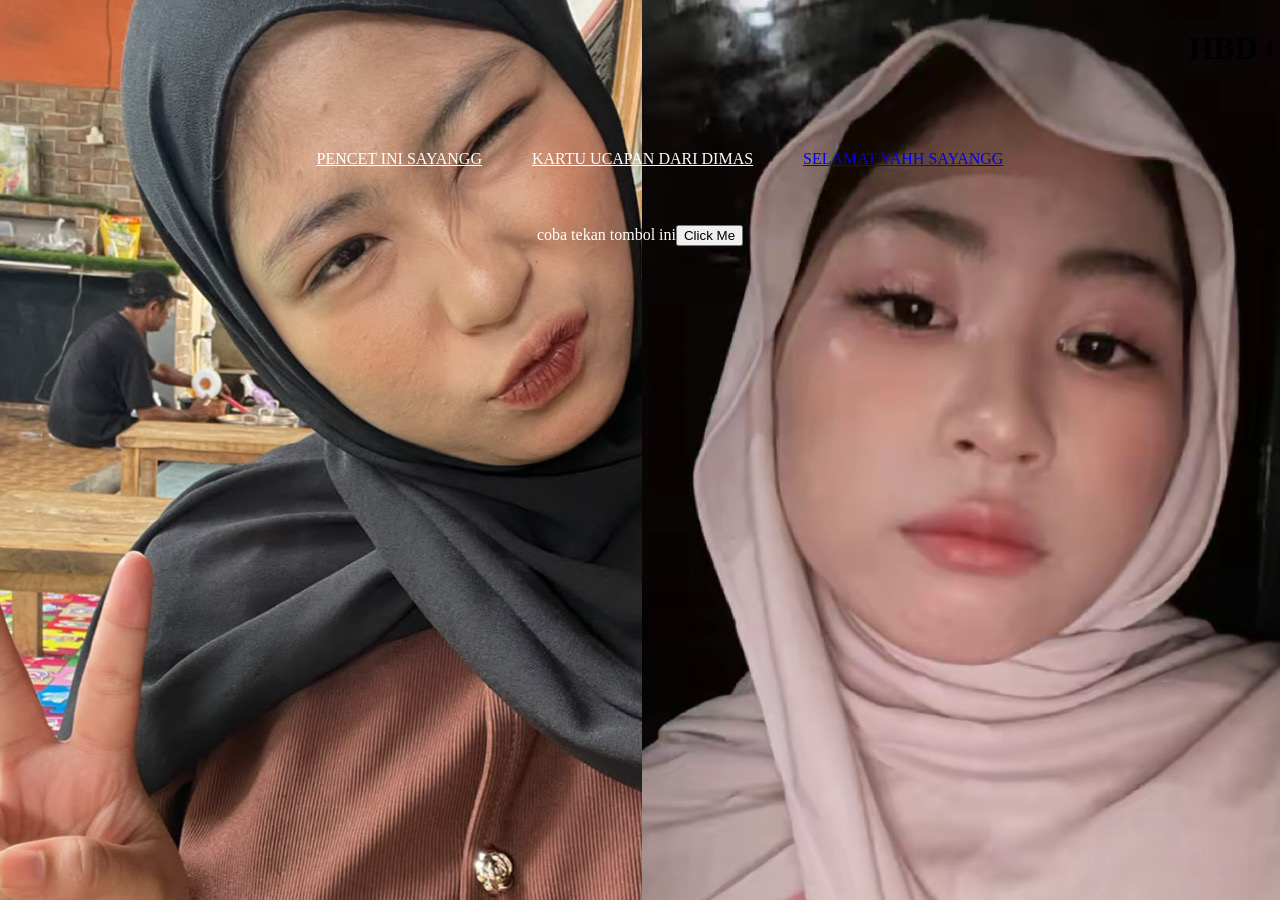
<file: index.html>
<!DOCTYPE html>
<html>
    <head>
        <meta charset="UTF-8">
        <meta name="viewport" content="style="width: 100%; height: auto;">
        <title>HAPPY BIRTHDAY SAYANG</title>
        <link rel="stylesheet" href="style.css" />
    </head>
    <body>
        <div>
            <marquee>
   <h1>HBD CAHAYAA LESTARIIIIII🥰🥰😍😍😘😘💖💖🤍🤍</h1>
</marquee>
    <!-- NAVIGATION BAR -->
<div class="container-navbar">
<ul class="ul-navbar">
    <li class="li-navbar">
        <a href="siapanamanya.html" class="a-navbar">PENCET INI SAYANGG</a>
    </li>
    <li class="li-navbar">
        <a href="tentangdia.html" class="a-navbar">KARTU UCAPAN DARI DIMAS</a>
    </li>
    <li class="li-navbar">
        <a href="mengapadia.html" clas="a-navbar">SELAMAT YAHH SAYANGG</a>
    </li>
</ul>
</div>
    <!-- NAVIGATION BAR SELESAI -->

    <!-- CONTENT 1 -->
<div class="container-content">
</div>
    <!-- CONTEN 1 END -->

    <!-- FOOTER -->
<div class="container-footer">coba tekan tombol ini
    <button onclick ="sayHi()">Click Me</button>
     <script>
        function sayHi() {
        alert("HAII SAYANGG INI MAS,I LOVEE YOUU MOREE MUAHHH");
        }</script>
</div>
    <!-- FOOTER 1 END -->
     
    </body>
</html>
</file>
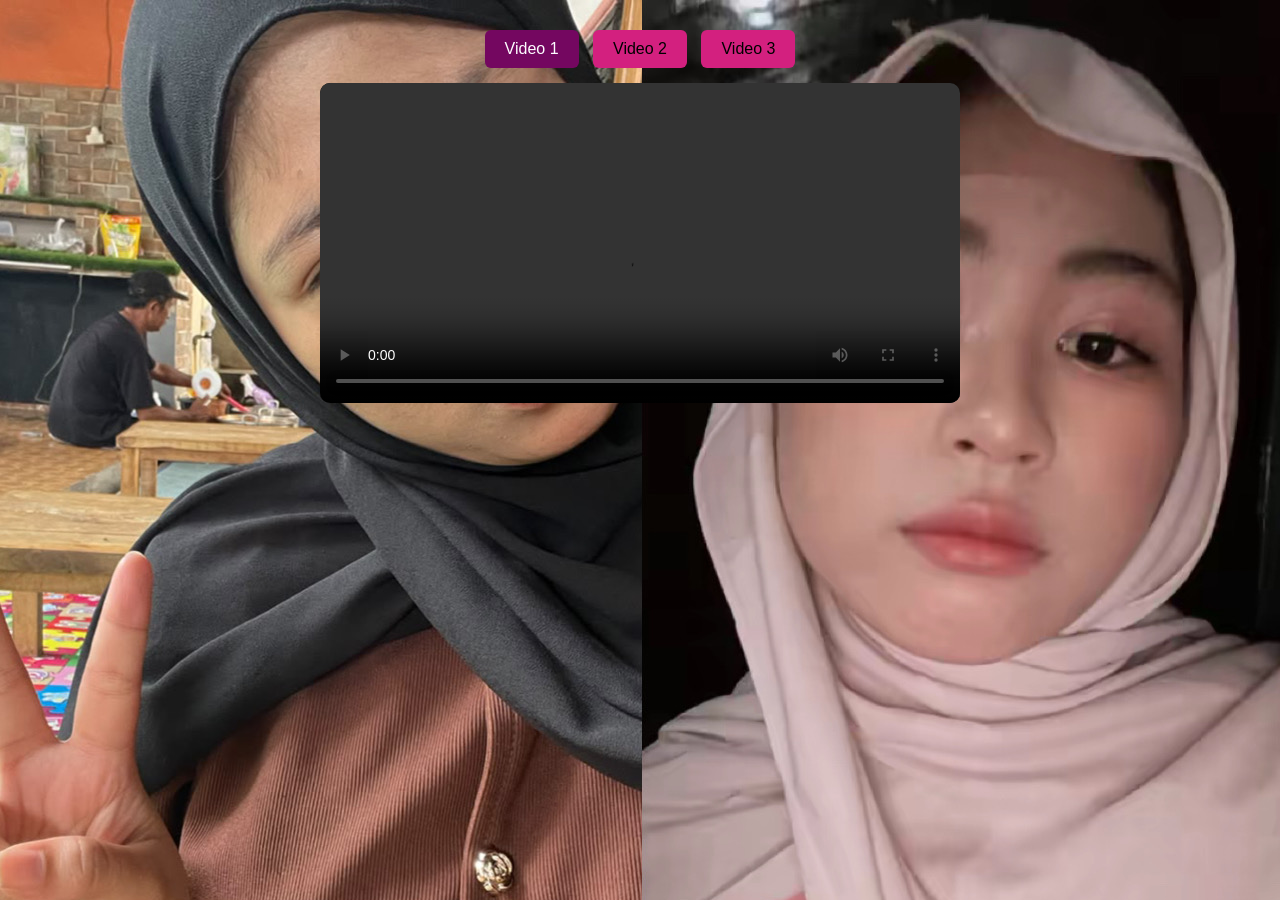
<file: mengapadia.html>
<!DOCTYPE html>
<html lang="id">
<head>
  <meta charset="UTF-8">
  <title>Pemutar Video Satu Per Satu</title>
  <link rel="stylesheet" href="vidhbd.css" />
</head>
<body>
  <style>
    body {
      font-family: sans-serif;
      text-align: center;
      margin-top: 30px;
    }
    .tombol-menu {
      margin-bottom: 15px;
    }
    button {
      padding: 10px 20px;
      margin: 0 5px;
      font-size: 16px;
      cursor: pointer;
      border: none;
      border-radius: 6px;
      background-color: #d3207f;
    }
    button.aktif {
      background-color: #740760;
      color: rgb(253, 252, 255);
    }
    video {
      width: 640px;
      max-width: 90%;
      border-radius: 10px;
      background: #000;
    }
  </style>

  <!-- Tombol untuk memilih video -->
  <div class="tombol-menu">
    <button id="btn1" class="aktif" onclick="gantiVideo('hbdayang.mp4', 'btn1')">Video 1</button>
    <button id="btn2" onclick="gantiVideo('hbdkucing.mp4', 'btn2')">Video 2</button>
    <button id="btn3" onclick="gantiVideo('hbdcantik.mp4', 'btn3')">Video 3</button>
  </div>

  <!-- Hanya ada 1 layar pemutar video -->
  <video id="layarVideo" controls autoplay
    <source src="hbdayang.mp4" type="video/mp4">
  </video>
  <script> 
function gantiVideo(namaFile, idTombol) {
    const pemutar = document.getElementById('layarVideo');

    pemutar.pause();
    pemutar.src = namaFile;
    pemutar.load();

    pemutar.play().catch(error => {
        console.error("Video gagal diputar:", error);
    });

    document.querySelectorAll('button').forEach(btn => {
        btn.classList.remove('aktif');
    });

    document.getElementById(idTombol).classList.add('aktif')} </script>


</body>
</html>
</file>
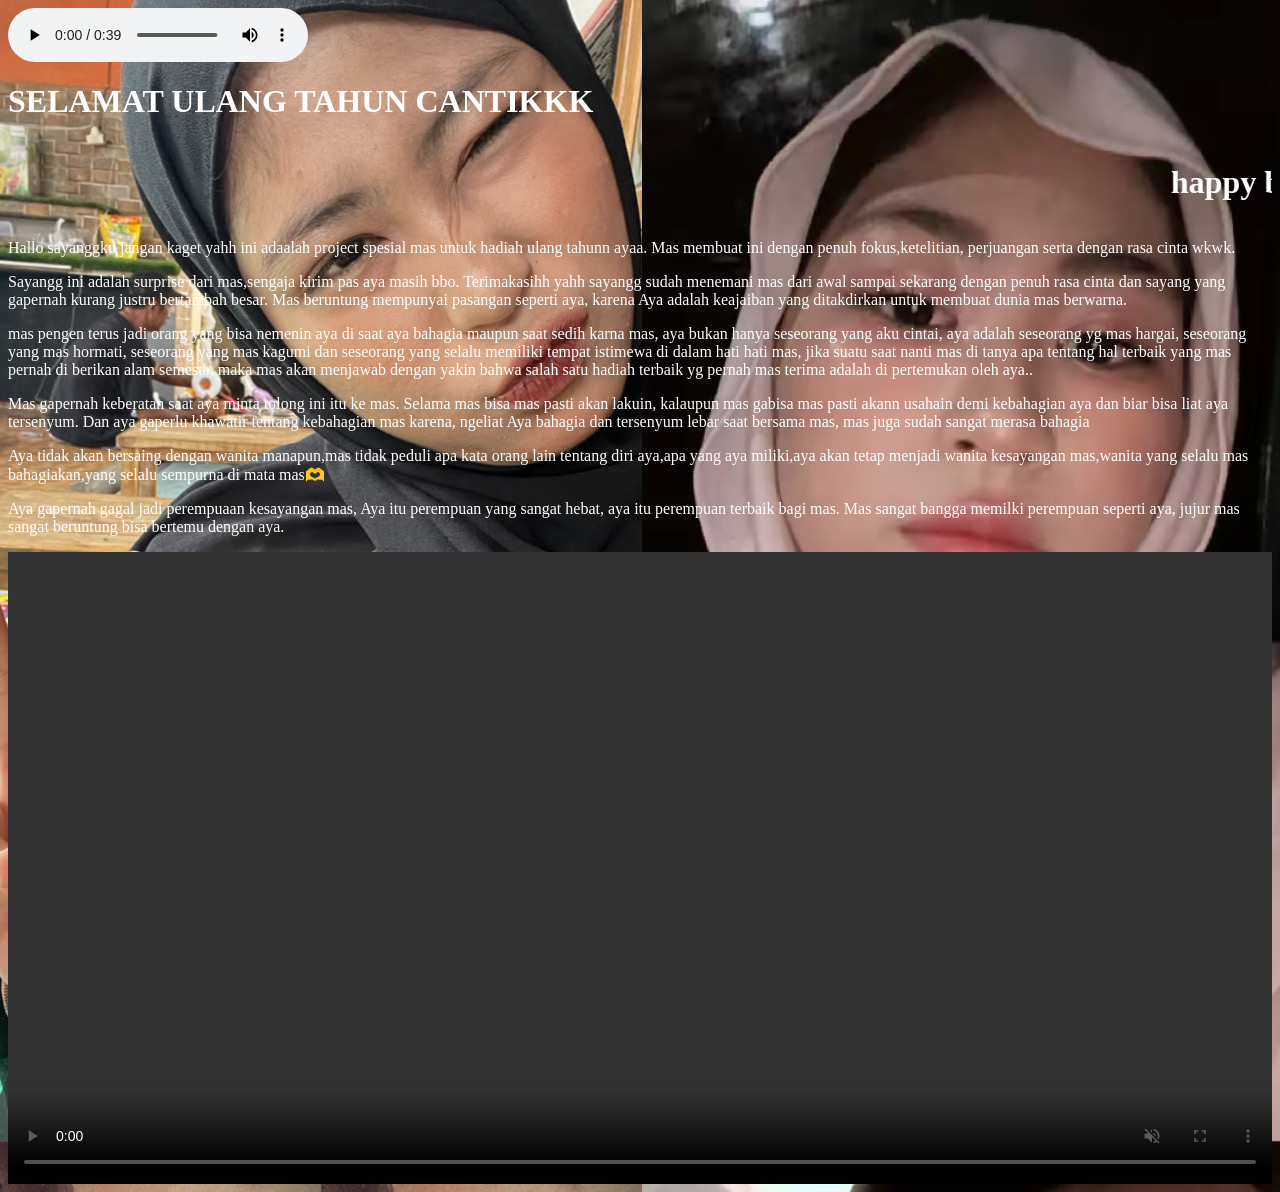
<file: siapanamanya.html>
<html>
    <head>
        <meta charset="UTF-8">
        <meta name="viewport" content="width=device-width, initial-scale=1.0">
    <title>SELAMAT CINTAKUU</title>
    <link rel="stylesheet" href="vidhbd.css" />
    </head>
    <body text="white">
        <div>
        <audio controls > 
    <source src="bgm1.mp3"></audio>
        <h1>SELAMAT ULANG TAHUN CANTIKKK</h1>
        <marquee>
        <h1>
            happy birthday yahhh sayanggkuuu cintaakuu tambah cantikk pinter lucuu maniss yahh cintaaa, bocilnya mas wis tambah gede secuil🤏🏻 semoga apapun yang aya impiin terwujud yahh sayangg, semoga semakin lekat sama mas dan makin sayang sama mas, semoga hal hal yang baik mengikuti ayaa selalu, mas yang pertama ngerayain ulang tahun aya, mas sayangg sekalii sama aya, sama mas terus yahh sayangg, diumur yang bertambah 1 ini, akan bertambah juga kewajiban dan tanggung jawab aya, sama mas terus yahh cantikk, lovee youu moreee ayaa sayangg
mas sayangg bangett bangett bangett sama aya 🥰🥰😍😍😘😘💖💖🤍🤍 </h1>
</marquee>

    <p>Hallo sayanggku jangan kaget yahh ini adaalah 
    project spesial mas untuk hadiah ulang tahunn ayaa.
    Mas membuat ini dengan penuh fokus,ketelitian,
    perjuangan serta dengan rasa cinta wkwk.
        </p>
         <p>
Sayangg ini adalah surprise dari mas,sengaja kirim pas aya masih bbo.
Terimakasihh yahh sayangg sudah menemani mas dari awal sampai
sekarang dengan penuh rasa cinta dan sayang
yang gapernah kurang justru bertambah besar. 
Mas beruntung mempunyai pasangan seperti aya, karena Aya adalah
keajaiban yang ditakdirkan untuk membuat dunia mas berwarna.
         </p>
         <p>mas pengen terus jadi orang yang bisa nemenin aya
        di saat aya bahagia maupun saat sedih karna mas, aya 
        bukan hanya seseorang yang aku cintai, aya adalah seseorang 
        yg mas hargai, seseorang yang mas hormati, seseorang yang mas kagumi
         dan seseorang yang selalu memiliki tempat istimewa di dalam hati hati
          mas, jika suatu saat nanti mas di tanya apa tentang hal terbaik yang mas
           pernah di berikan alam semesta, maka mas akan menjawab dengan
           yakin bahwa salah satu hadiah terbaik yg pernah mas terima adalah di 
           pertemukan oleh aya..</p>
           <p>
            Mas gapernah keberatan saat aya minta tolong ini itu ke mas. Selama 
            mas bisa mas pasti akan lakuin, kalaupun mas gabisa mas pasti akann 
            usahain demi kebahagian aya dan biar bisa liat aya tersenyum. Dan aya 
            gaperlu khawatir tentang kebahagian mas karena, ngeliat Aya bahagia dan 
            tersenyum lebar saat bersama mas, mas juga sudah sangat merasa bahagia
           </p>
           <P>
            Aya tidak akan bersaing dengan wanita manapun,mas tidak peduli apa kata 
            orang lain tentang diri aya,apa yang aya miliki,aya akan tetap menjadi
             wanita kesayangan mas,wanita yang selalu mas bahagiakan,yang selalu sempurna di mata mas🫶
           </P>
         <p>
           Aya gapernah gagal jadi perempuaan kesayangan mas, Aya itu perempuan 
           yang sangat hebat, aya itu perempuan terbaik bagi mas. Mas sangat
           bangga memilki perempuan seperti aya, jujur mas sangat beruntung
            bisa bertemu dengan aya.
         </p>
         <video style="width: 100%; height: auto;"  src="itudia.mp4"
     
    autoplay
    muted
    controls
    loop
    playsinline
    
    
    ></video>

    </body>
</html>
</file>
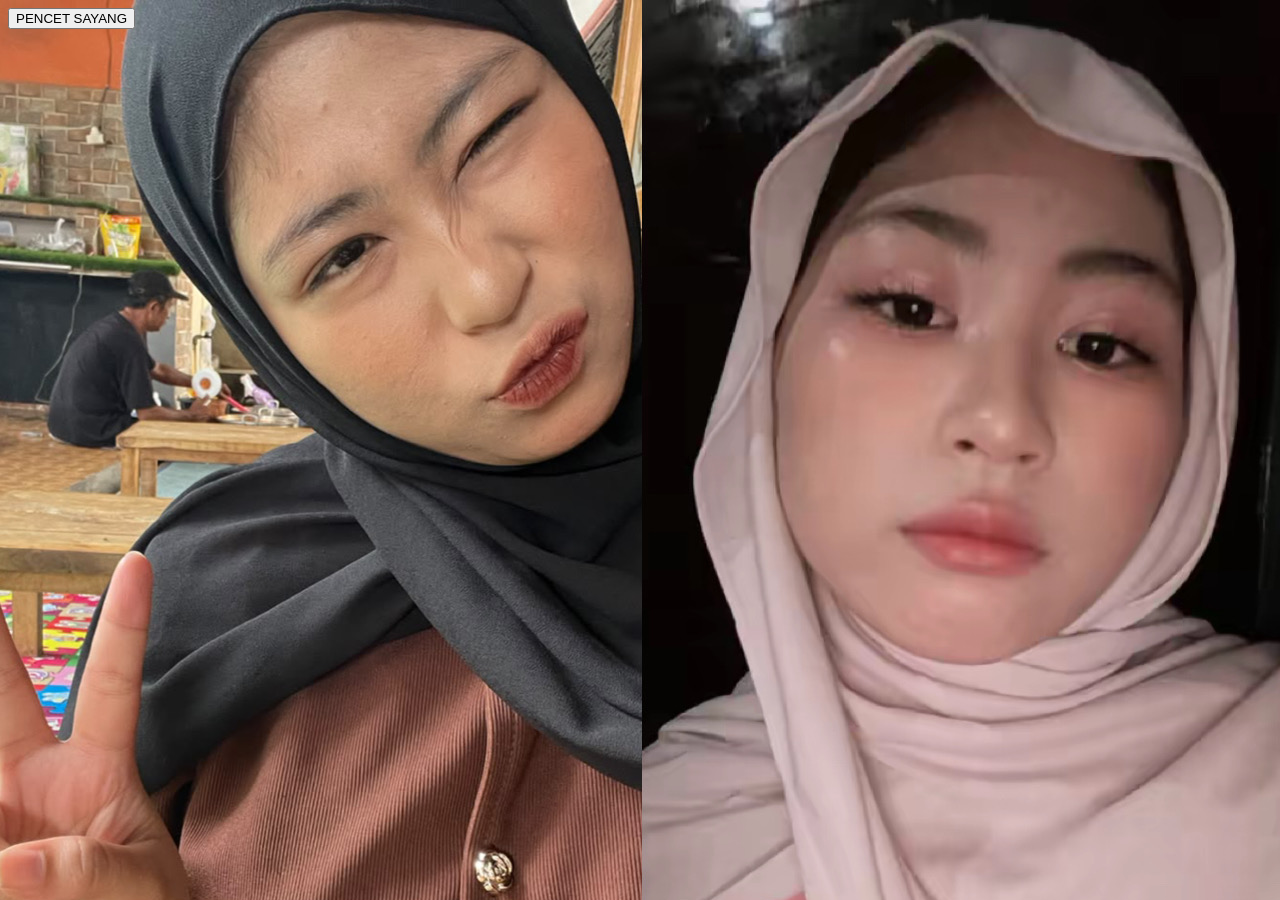
<file: tentangdia.html>
<!DOCTYPE html>
<html lang="en">
<head>
    <meta charset="UTF-8">
    <meta name="viewport" content="width=device-width, initial-scale=1.0">
    <title>UCAPAN ULANG TAHUN</title>
    <link rel="stylesheet" href="style.css" />
</head>
<body>
    <button onclick ="sayHi()">PENCET SAYANG</button>
     <script>
        function sayHi() {
        alert("SELAMAT ULANG TAHUN SAYANGGKU CINTAKUU MANISSKUU BIDADARIIKUU CANTIKKU PRINCESSKU DUNIAAKUU SEMESTAKUUUU  🥰🥰😍😍😘😘💖💖🤍🤍");
        }</script>
</body>
</html>
</file>
<file: style.css>
html{
    margin:0%;
    padding:0%;
}
body{
    background-image: url("cntiku.jpeg");
  background-color: #9c1111
}
.ul-navbar{
display: flex;
height: 100px;
justify-content: center;
align-items: center;
}
.li-navbar{
    list-style-type: none;
    padding: 20px;
    margin: 5px;
    color: rgb(12, 12, 12);
}
.a-navbar{
    color: white;
}
.container-content{
background-color: darkblue;
display: flex;
justify-content: center;
align-items: center;
}
.container-footer{
    display: flex;
    align-items:center;
    justify-content: center;
    color: white;
}
.container-navbar{
    background: color(rgb(88, 87, 87)
    width:100%;
    height:100px;
}
</file>
<file: vidhbd.css>
body {
  background-image: url("cntiku.jpeg");
  background-color: fuchsia;
}
</file>
